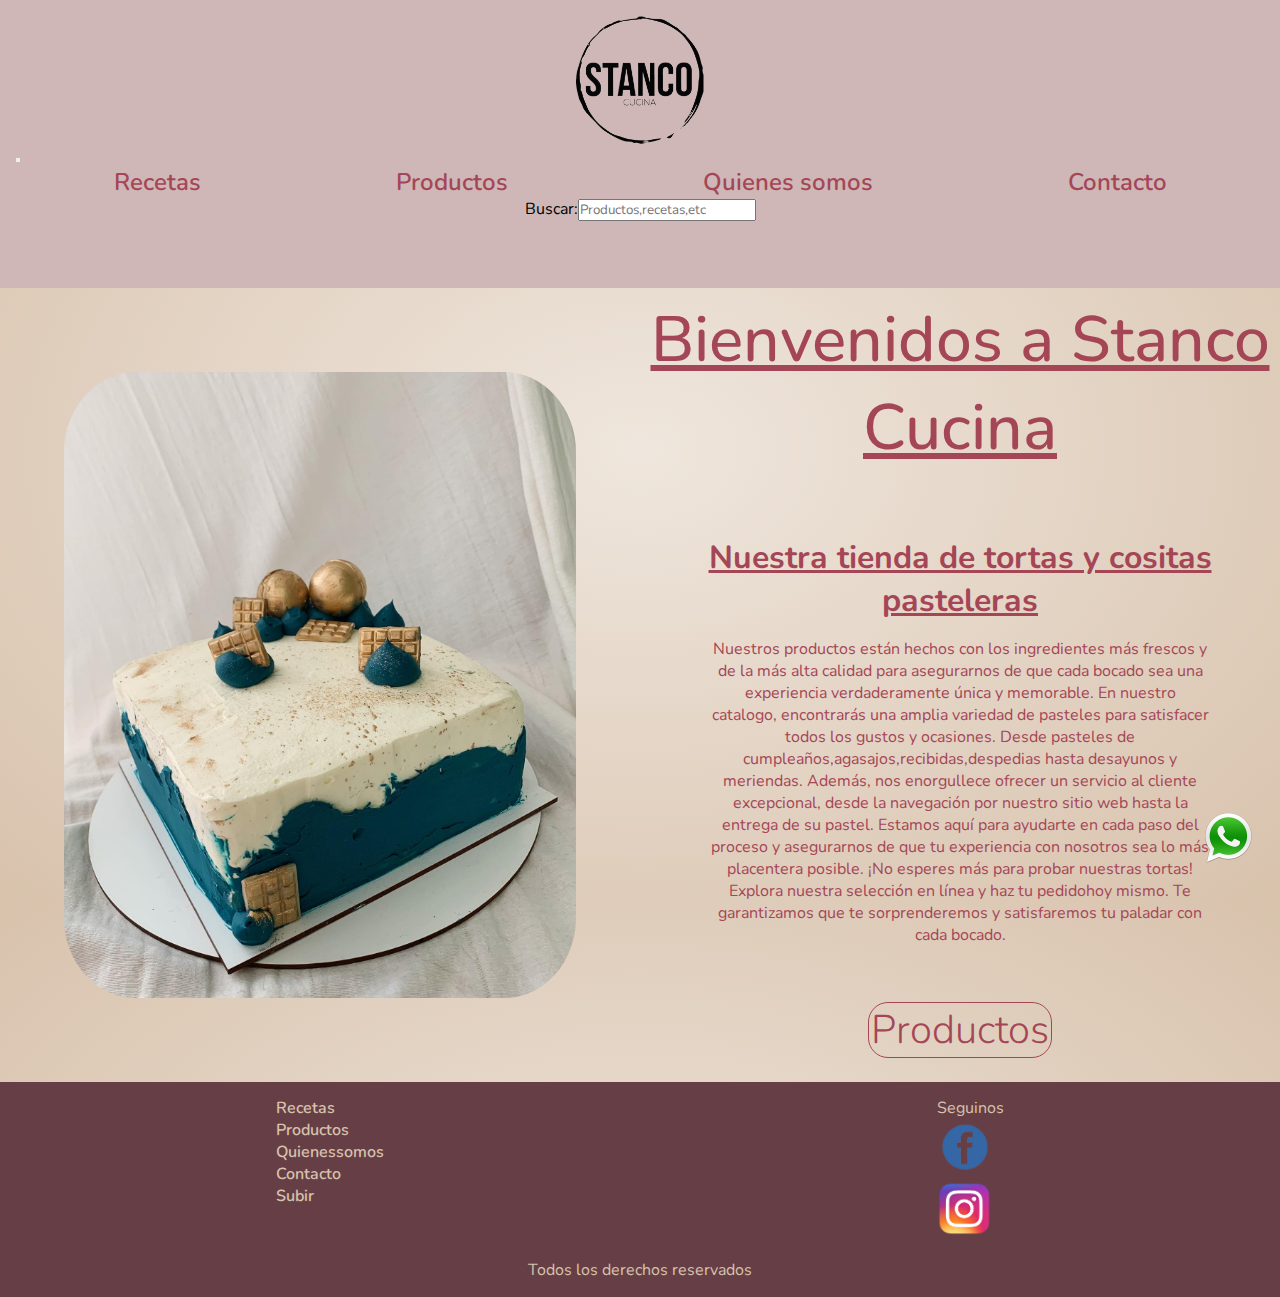
<file: index.html>
<!DOCTYPE html>
<html lang="en">
<head>
    <meta charset="UTF-8">
    <meta http-equiv="X-UA-Compatible" content="IE=edge">
    <meta name="viewport" content="width=device-width, initial-scale=1.0">
    <meta name="description" content="Stanco Cucina pasteleria y cocina dulce casera rica y economica en capital">
    <meta name="keywords" content="Pasteleria, cocina, dulce, economica, capital ,casero,IAG" >
    <title>Stanco Cucina - Inicio</title>
    <!-- Favicon -->
    <link rel="shortcut icon" href="img/stanco logo 500x500.png">
    <!-- Google font -->
    <link rel="preconnect" href="https://fonts.googleapis.com">
    <link rel="preconnect" href="https://fonts.gstatic.com" crossorigin>
    <link href="https://fonts.googleapis.com/css2?family=Nunito&display=swap" rel="stylesheet">
    
    <!-- Bootstrap -->
    <link href="https://cdn.jsdelivr.net/npm/bootstrap@5.3.0-alpha3/dist/css/bootstrap.min.css" rel="stylesheet" integrity="sha384-KK94CHFLLe+nY2dmCWGMq91rCGa5gtU4mk92HdvYe+M/SXH301p5ILy+dN9+nJOZ" crossorigin="anonymous">
    <!--  Link Css    -->
    <link rel="stylesheet" href="css/estilos.css">
</head>
<body>          
                <!-- ESTA PAGINA ESTA HECHA CON GRID, SOLO USA BS PARA EL MENU DEL VIEWPORT MOBILE -->
                                    <!-- HEADER -->
    <div class="contenedor">
        <header class="header" id="header">
            <a href="./index.html"><img src="img/stanco logo 500x500.png" alt="Stanco Logo" class="logo stanco"></a>
            
            <nav class="navbar navbar-expand-sm menuexpandible">
                <div class="container-fluid">
                    <button class="navbar-toggler" type="button" data-bs-toggle="collapse" data-bs-target="#navbarNav" aria-controls="navbarNav" aria-expanded="false" aria-label="Toggle navigation">
                        <span class="navbar-toggler-icon"></span>
                        </button>
                    <div class="collapse navbar-collapse navbardesktop" id="navbarNav">
                        <ul class="listanav">
                            <li><a href="./pages/recetas.html">Recetas</a></li>
                            <li><a href="./pages/Productos.html">Productos</a></li>
                            <li><a href="./pages/quienessomos.html">Quienes somos</a></li>
                            <li><a href="./pages/contacto.html">Contacto</a></li>
                            <li><label for="search">Buscar:</label><input type="text" name="search" placeholder="Productos,recetas,etc"></li>
                        </ul>
                    </div>
                </div>
            </nav>
        </header>
                                    <!-- ARTICULO PRINCIPAL -->
    <main class="main">             
        <!-- <h1 class="titulo">Bienvenidos a Stanco Cucina</h1> -->
                <img src="img/torta azuly blanca.jpg" alt="Torta azul" class="torta">
    </main>  
        <div class="secundario">
                <h1>Bienvenidos a Stanco Cucina</h1>
                <h2>Nuestra tienda de tortas y cositas pasteleras</h2>
                <P> Nuestros productos están hechos con los ingredientes más frescos y de la más alta calidad para asegurarnos de que cada bocado sea una experiencia verdaderamente única y memorable.
                En nuestro catalogo, encontrarás una amplia variedad de pasteles para satisfacer todos los gustos y ocasiones. Desde pasteles de cumpleaños,agasajos,recibidas,despedias hasta desayunos y meriendas. 
                Además, nos enorgullece ofrecer un servicio al cliente excepcional, desde la navegación por nuestro sitio web hasta la entrega de su pastel. Estamos aquí para ayudarte en cada paso del proceso y asegurarnos de que tu experiencia con nosotros sea lo más placentera posible.
                ¡No esperes más para probar nuestras tortas! Explora nuestra selección en línea y haz tu pedidohoy mismo. Te garantizamos que te sorprenderemos y satisfaremos tu paladar con cada bocado.</P>
                <a href="./pages/Productos.html" class="botonprod">Productos</a>
        </div>
        <div class="seccionmenu">
                <ul class="listanavmenu">
                    <li><a href="./pages/recetas.html"><img src="img/recetas icon.png" alt="recetas">   Recetas</a></li>
                    <li><a href="./pages/Productos.html"><img src="img/productos icon.png" alt="Productos">Productos</a></li>
                    <li><a href="./pages/quienessomos.html"><img src="img/quienessomos.png" alt="Quienessomos">Quienes Somos</a></li>
                    <li><a href="./pages/contacto.html"><img src="img/contacto-png.png" alt="contacto">Contacto</a></li>   
                    <li><label for="search">Buscar:</label><input type="text" name="search" placeholder="Productos,recetas,etc"></li>
                </ul>
        </div>    
                            <!-- Icono fixed de Whatsapp  -->
        <a href="https://api.whatsapp.com/message/AJVZAWOHWTYFD1?autoload=1&app_absent=0">
        <img src="img/logo whatsapp.png" alt="Whatsapp" class="whatsapp"></a>
                            <!-- FOOTER -->
        <footer class="footer">
            <nav class="footernav">
                <ul class="links">
                    <li><a href="./pages/recetas.html">Recetas</a></li>
                    <li><a href="./pages/Productos.html">Productos</a></li>
                    <li><a href="./pages/quienessomos.html">Quienessomos</a></li>
                    <li><a href="./pages/contacto.html">Contacto</a></li>
                    <li><a href="#header">Subir</a>
                    </li>
                </ul>
                        <!-- Links a redes sociales -->
                <ul class="redes">
                    <li class="redsocial">Seguinos</li>
                    <li><a href="https://www.facebook.com/Stanco-Cucina-1379117095567640"><img src="img/logo facebook.png" alt="Facebook" class="logoRedSocial"></a></li>
                    <li><a href="https://www.instagram.com/stancocucina/?hl=en"><img src="img/logo instagram.png" alt="Instagram" class="logoRedSocial"></a></li>
                </ul>
            </nav>    
                <p>Todos los derechos reservados</p>
        </footer> 
    </div>
    <script src="https://cdn.jsdelivr.net/npm/bootstrap@5.3.0-alpha3/dist/js/bootstrap.bundle.min.js" integrity="sha384-ENjdO4Dr2bkBIFxQpeoTz1HIcje39Wm4jDKdf19U8gI4ddQ3GYNS7NTKfAdVQSZe" crossorigin="anonymous"></script>            
</body>
</html>
</file>
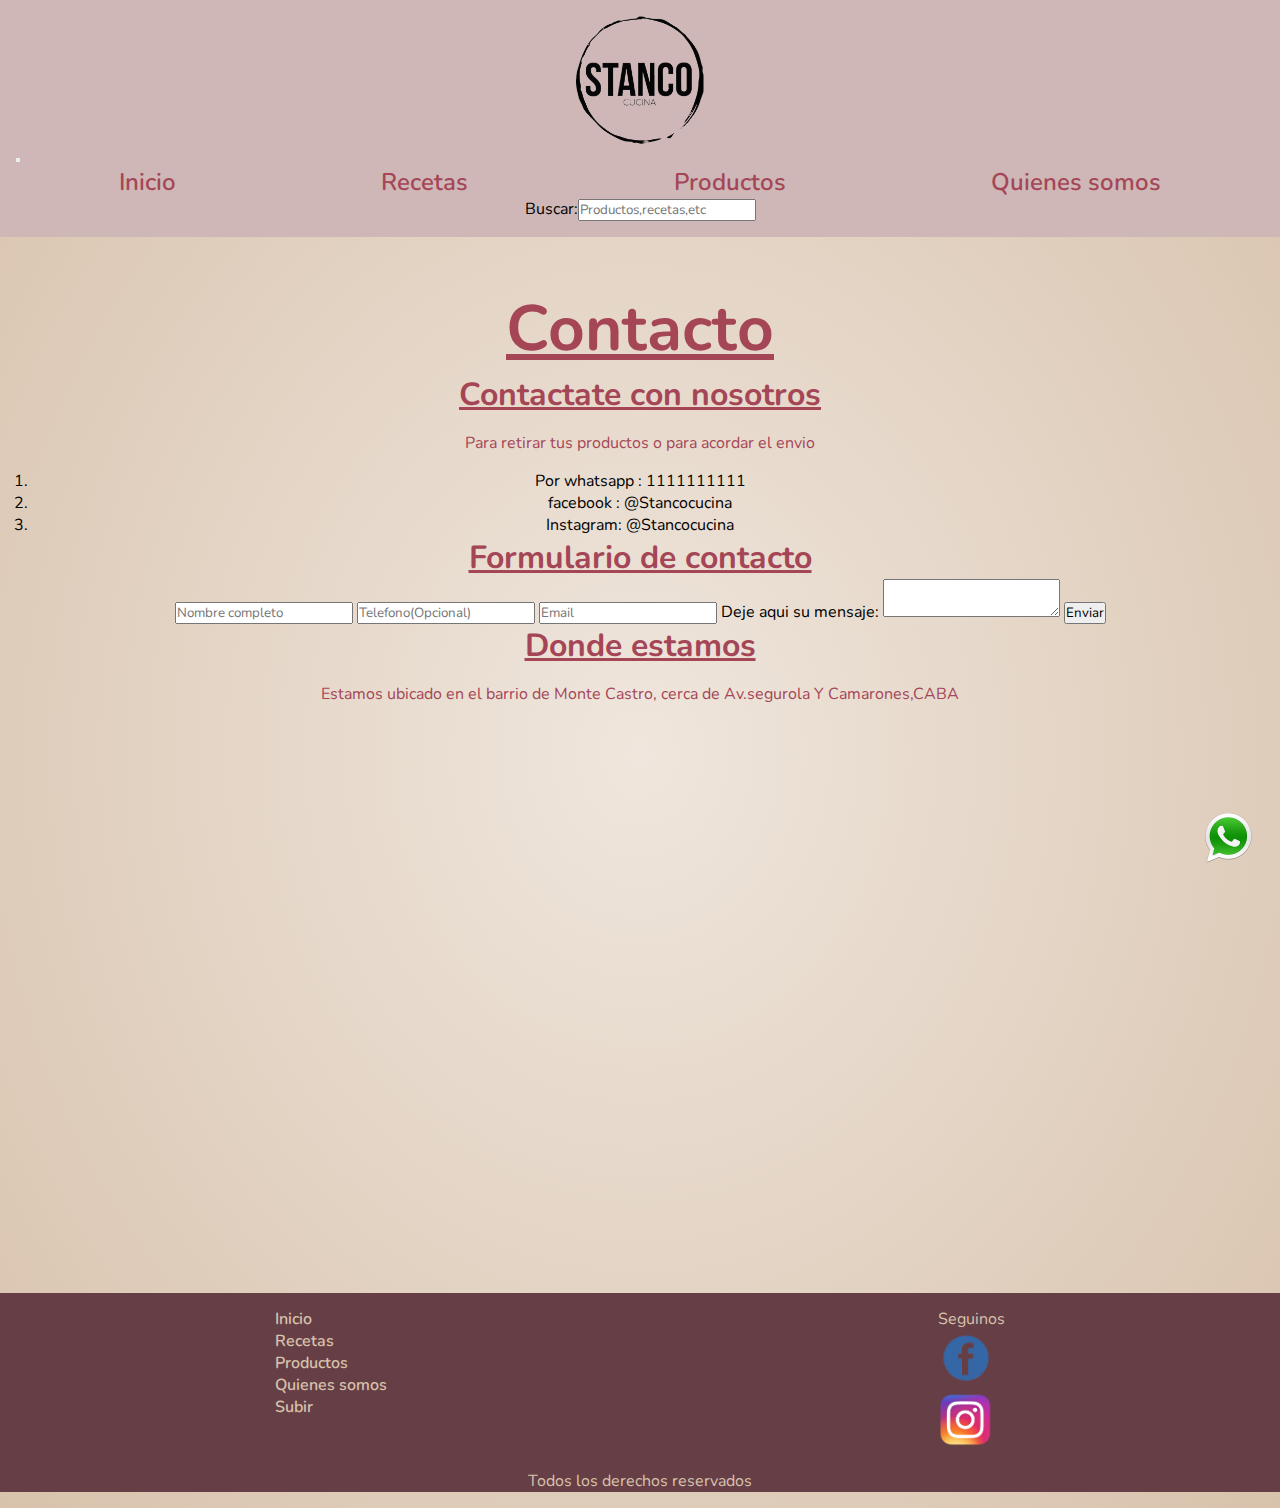
<file: pages/contacto.html>
<!DOCTYPE html>
<html lang="es">
<head>
    <meta charset="UTF-8">
    <meta http-equiv="X-UA-Compatible" content="IE=edge">
    <meta name="viewport" content="width=device-width, initial-scale=1.0">
    <meta name="description" content="Contactate con Stanco cucina para hacer tu pedido de pasteleria">
    <meta name="keywords" content="cocina dulce, pasteleria,contacto,email,direccion, caba, capital" >
    <title>Stanco Cucina - Contacto</title>
    <!-- Favicon -->
    <link rel="shortcut icon" href="../img/stanco logo 500x500.png">
    <!-- Google font -->
    <link rel="preconnect" href="https://fonts.googleapis.com">
    <link rel="preconnect" href="https://fonts.gstatic.com" crossorigin>
    <link href="https://fonts.googleapis.com/css2?family=Nunito&display=swap" rel="stylesheet">
    <!-- link Bootstrap -->
    <link href="https://cdn.jsdelivr.net/npm/bootstrap@5.3.0-alpha3/dist/css/bootstrap.min.css" rel="stylesheet" integrity="sha384-KK94CHFLLe+nY2dmCWGMq91rCGa5gtU4mk92HdvYe+M/SXH301p5ILy+dN9+nJOZ" crossorigin="anonymous">
    <link href="https://fonts.googleapis.com/css2?family=Nunito&display=swap" rel="stylesheet">
    <!-- Archivo CSS -->
    <link rel="stylesheet" href="../css/estilos.css">
    
</head>
<body>
                                    <!-- ESTA PAGINA ESTA HECHA CON BS -->
    <div class="productoconteiner">
        <div class="row headercontacto">
            <div class="col-12">
                <header class="header" id="header">
                    <a href="../index.html"><img src="../img/stanco logo 500x500.png" alt="Stanco logo" class="logo"></a>
                    <nav class="navbar navbar-expand-sm menuexpandible">
                            <div class="container-fluid">
                                    <button class="navbar-toggler" type="button" data-bs-toggle="collapse" data-bs-target="#navbarNav" aria-controls="navbarNav" aria-expanded="false" aria-label="Toggle navigation">
                                    <span class="navbar-toggler-icon"></span>
                                    </button>
                                <div class="collapse navbar-collapse navbardesktop" id="navbarNav">
                                        <ul class="listanav">
                                        <li><a href="../index.html">Inicio</a></li>
                                        <li><a href="./recetas.html">Recetas</a></li>
                                        <li><a href="./productos.html">Productos</a></li>
                                        <li><a href="./quienessomos.html">Quienes somos</a></li>
                                        <li><label for="search">Buscar:</label><input type="text" name="search" placeholder="Productos,recetas,etc"></li>
                                    </ul>
                                </div>
                            </div>
                    </nav>
                </header>
            </div>
        </div>
<main class="contactocentral"></main>
                        <!--Menu izq para table  -->
        <div class="row">                    
            <div class="col-sm-4 menuizquierdo">
                <div class="seccionmenu">
                    <ul class="listanavmenu">
                        <li><a href="../index.html"><img src="../img/stanco logo 500x500.png" alt="recetas">   Inicio</a></li>
                        <li><a href="./recetas.html"><img src="../img/recetas icon.png" alt="Recetas">Recetas</a></li>
                        <li><a href="./productos.html"><img src="../img/productos icon.png" alt="Productos">Productos</a></li>
                        <li><a href="./quienessomos.html"><img src="../img/quienessomos.png" alt="Quienes somos">Quienes somos</a></li>   
                        <li><label for="search">Buscar:</label><input type="text" name="search" placeholder="Productos,recetas,etc"></li>
                    </ul>
                </div>
            </div>
                        <!-- Articulocentral -->
        <div class="col-sm-8 col-md-12 contactocentral">
            <h1>Contacto</h1>
                <section class="datoscontacto">
                    <h2>Contactate con nosotros</h2>
                        <p>Para retirar tus productos o para acordar el envio</p>
                        <ol>
                            <li>Por whatsapp : 1111111111</li>
                            <li>facebook : @Stancocucina</li>
                            <li>Instagram: @Stancocucina</li>
                        </ol>
                </section>
                <H2>Formulario de contacto</H2>
                <section class="formulariocontacto">
                    
                    <form>
            
                        <input type="text" id="nombre" name="nombre" required placeholder="Nombre completo">
                    
                        <input type="tel" id="telefono" name="telefono"placeholder="Telefono(Opcional)">
                    
                        <input type="email" id="email" name="email" required placeholder="Email">
                        
                        <label for="mensaje">Deje aqui su mensaje:</label>
                        <textarea id="mensaje" name="mensaje" required placeholder="Mensaje">
                        </textarea>
                            <button type="submit">Enviar</button>
                    </form>
                </section>
            <article class="Ubicacion">
                <h2>Donde estamos</h2>
                    <p>Estamos ubicado en el barrio de Monte Castro, cerca de Av.segurola Y Camarones,CABA</p>
                        <section class="ubicacionConteiner">
                                <iframe class="ubicacion
                            " src="https://www.google.com/maps/embed?pb=!1m14!1m12!1m3!1d8515.942068982697!2d-58.500698746978735!3d-34.620733274880884!2m3!1f0!2f0!3f0!3m2!1i1024!2i768!4f13.1!5e0!3m2!1sen!2sar!4v1682706276714!5m2!1sen!2sar" width="800" height="550" style="border:0;" allowfullscreen="" loading="lazy" referrerpolicy="no-referrer-when-downgrade"></iframe>
                        </section>
            </article>
        </div> 
    </div>
</div>
</main>
                            <!-- Icono fixed de Whatsapp  -->
                <a href="https://api.whatsapp.com/message/AJVZAWOHWTYFD1?autoload=1&app_absent=0">
                <img src="../img/logo whatsapp.png" alt="Whatsapp" class="whatsapp"></a>
        <footer class="footer">
            <div class="row footerproductos">
                <div class="col-12 footerProductos">
                    <nav class="footernav">
                        <ul class="links">
                            <li><a href="../index.html">Inicio</a></li>
                            <li><a href="./recetas.html">Recetas</a></li>
                            <li><a href="./productos.html">Productos</a></li>
                            <li><a href="./quienessomos.html">Quienes somos</a></li>
                            <li><a href="#header">Subir</a>
                            </li>
                        </ul>
                            <!-- Links a redes sociales -->
                        <ul class="redes">
                            <li class="redsocial">Seguinos</li>
                            <li><a href="https://www.facebook.com/Stanco-Cucina-1379117095567640"><img src="../img/logo facebook.png" alt="Facebook" class="logoRedSocial"></a></li>
                            <li><a href="https://www.instagram.com/stancocucina/?hl=en"><img src="../img/logo instagram.png" alt="Instagram" class="logoRedSocial"></a></li>
                        </ul>
                    </nav>    
                    <p>Todos los derechos reservados</p>
                </div>
            </div>
        </footer>
    </div>               
    <script src="https://cdn.jsdelivr.net/npm/bootstrap@5.3.0-alpha3/dist/js/bootstrap.bundle.min.js" integrity="sha384-ENjdO4Dr2bkBIFxQpeoTz1HIcje39Wm4jDKdf19U8gI4ddQ3GYNS7NTKfAdVQSZe" crossorigin="anonymous"></script>
</body>    
</html>
</file>
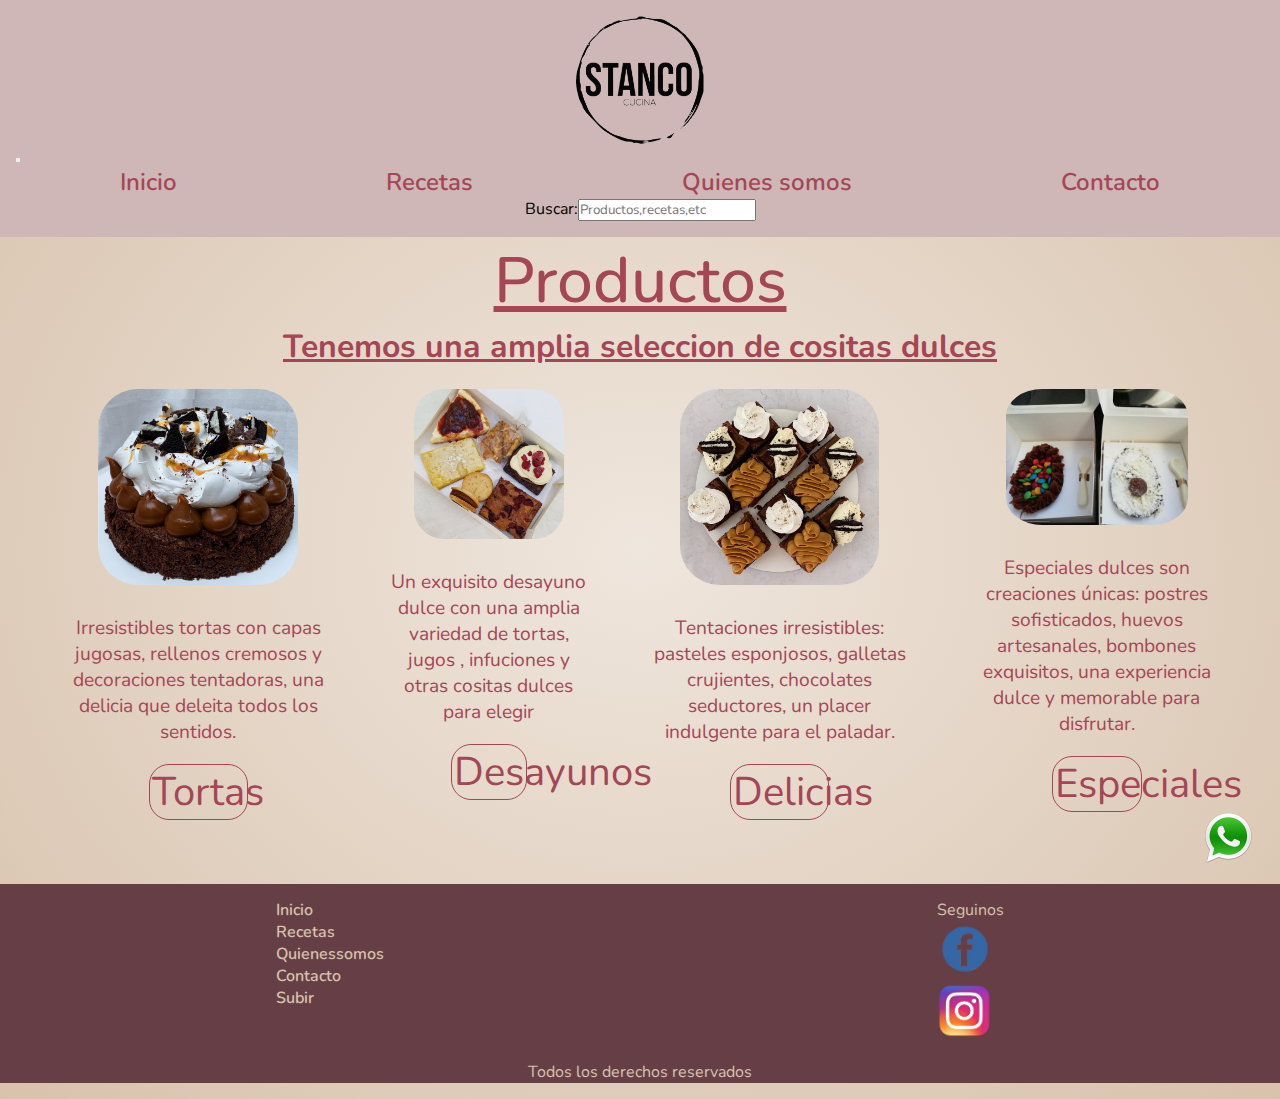
<file: pages/productos.html>
<!DOCTYPE html>
<html lang="es">
<head>
    <meta charset="UTF-8">
    <meta http-equiv="X-UA-Compatible" content="IE=edge">
    <meta name="viewport" content="width=device-width, initial-scale=1.0">
    <meta name="description" content="Variedad de Productos de pasteleria y gastronomia cocinados por Stanco Cucina">
    <meta name="keywords" content="Pasteleria, cocina dulce, tortas,desayunos,cupcakes, alfajores,chocolate,crema" >
    <title>Stanco cucina - Productos</title>
    <!-- Favicon -->
    <link rel="shortcut icon" href="../img/stanco logo 500x500.png">
    <!-- Google font -->
    <link rel="preconnect" href="https://fonts.googleapis.com">
    <link rel="preconnect" href="https://fonts.gstatic.com" crossorigin>
    <link href="https://fonts.googleapis.com/css2?family=Nunito&display=swap" rel="stylesheet">
    <!-- Bootstrap -->
    <link href="https://cdn.jsdelivr.net/npm/bootstrap@5.3.0-alpha3/dist/css/bootstrap.min.css" rel="stylesheet" integrity="sha384-KK94CHFLLe+nY2dmCWGMq91rCGa5gtU4mk92HdvYe+M/SXH301p5ILy+dN9+nJOZ" crossorigin="anonymous">
    <!-- Archivo CSS -->
    <link rel="stylesheet" href="../css/estilos.css">
    
</head>
<body>
                                    <!-- ESTA PAGINA ESTA HECHA CON BS GRIDS -->
    <div class="productoconteiner">
        <div class="row headerproductos">
            <div class="col-12">
                <header class="header" id="header">         
                    <a href="../index.html"><img src="../img/stanco logo 500x500.png" alt="Stanco logo" class="logo"></a>
                    <nav class="navbar navbar-expand-sm menuexpandible">
                        <div class="container-fluid">
                            <button class="navbar-toggler" type="button" data-bs-toggle="collapse" data-bs-target="#navbarNav" aria-controls="navbarNav" aria-expanded="false" aria-label="Toggle navigation">
                                <span class="navbar-toggler-icon"></span>
                            </button>
                            <div class="collapse navbar-collapse navbardesktop" id="navbarNav">
                                <ul class="listanav">
                                    <li><a href="../index.html">Inicio</a></li>
                                    <li><a href="./recetas.html">Recetas</a></li>
                                    <li><a href="./quienessomos.html">Quienes somos</a></li>
                                    <li><a href="./contacto.html">Contacto</a></li>
                                    <li><label for="search">Buscar:</label><input type="text" name="search" placeholder="Productos,recetas,etc"></li>
                                </ul>
                            </div>
                        </div>
                    </nav>
                </header>    
            </div>
        </div>
        <main class="productosmain">     
        <div class="row centralproductos">
                        <!--Menu izq para table  -->
            <div class="col-sm-4 menuizquierdo">
                <div class="seccionmenu">
                    <ul class="listanavmenu">
                        <li><a href="../index.html"><img src="../img/stanco logo 500x500.png" alt="recetas">   Inicio</a></li>
                        <li><a href="./recetas.html"><img src="../img/productos icon.png" alt="Productos">Recetas</a></li>
                        <li><a href="./quienessomos.html"><img src="../img/quienessomos.png" alt="Quienessomos">Quienes Somos</a></li>
                        <li><a href="./contacto.html"><img src="../img/contacto-png.png" alt="contacto">Contacto</a></li>   
                        <li><label for="search">Buscar:</label><input type="text" name="search" placeholder="Productos,recetas,etc"></li>
                    </ul>
                </div>
            </div>
                <!-- Articulocentral -->
                <div class="col-sm-8 col-md-12 productoscentral">
                <!-- titulos -->
                    <h1 class="titulo">Productos</h1>
                    <h2>Tenemos una amplia seleccion de cositas dulces</h2>
                        <div class="productoslista">
                            <div class="tortas">
                                <img src="../img/torta brownie.jpg" alt="Torta buttercream">
                                <p>Irresistibles tortas con capas jugosas, rellenos cremosos y decoraciones tentadoras, una delicia que deleita todos los sentidos.</p>
                                <a href="#" class="botonvermas">Tortas</a> 
                            </div>           
                            <div class="desayunos">
                                <img src="../img/desayuno.jpg" alt="Desayunos">
                                <p>Un exquisito desayuno dulce con una amplia variedad de tortas, jugos , infuciones y otras cositas dulces para elegir</p>
                                <a href="#" class="botonvermas">Desayunos</a>
                            </div>
                            <div class="delicias">
                                <img src="../img/brownies.jpg" alt="Brownies">  
                                <p>Tentaciones irresistibles: pasteles esponjosos, galletas crujientes, chocolates seductores, un placer indulgente para el paladar.</p>  
                                <a href="#" class="botonvermas">Delicias</a>
                            </div>
                            <div class="especiales">
                                <img src="../img/huevos de pascua.jpg" alt="Huevos de pascua">
                                <p>Especiales dulces son creaciones únicas: postres sofisticados, huevos artesanales, bombones exquisitos, una experiencia dulce y memorable para disfrutar.</p>
                                <a href="#" class="botonvermas">Especiales</a>
                            </div>
                        </div>
                </div>
            </div>
        </main>
                                    <!-- Icono fixed de Whatsapp  -->
                <a href="https://api.whatsapp.com/message/AJVZAWOHWTYFD1?autoload=1&app_absent=0">
                <img src="../img/logo whatsapp.png" alt="Whatsapp" class="whatsapp"></a>
                                    <!-- footer -->
        <div class="row footerproductos">
            <div class="col-12 footerProductos">
                <footer class="footer">
                    <nav class="footernav">
                        <ul class="links">
                            <li><a href="../index.html">Inicio</a></li>
                            <li><a href="./recetas.html">Recetas</a></li>
                            <li><a href="./quienessomos.html">Quienessomos</a></li>
                            <li><a href="./contacto.html">Contacto</a></li>
                            <li><a href="#header">Subir</a>
                            </li>
                        </ul>
                                <!-- Links a redes sociales -->
                        <ul class="redes">
                            <li class="redsocial">Seguinos</li>
                            <li><a href="https://www.facebook.com/Stanco-Cucina-1379117095567640"><img src="../img/logo facebook.png" alt="Facebook" class="logoRedSocial"></a></li>
                            <li><a href="https://www.instagram.com/stancocucina/?hl=en"><img src="../img/logo instagram.png" alt="Instagram" class="logoRedSocial"></a></li>
                        </ul>
                    </nav>    
                        <p>Todos los derechos reservados</p>
                </footer>
            </div>
        </div>
    </div>
    <script src="https://cdn.jsdelivr.net/npm/bootstrap@5.3.0-alpha3/dist/js/bootstrap.bundle.min.js" integrity="sha384-ENjdO4Dr2bkBIFxQpeoTz1HIcje39Wm4jDKdf19U8gI4ddQ3GYNS7NTKfAdVQSZe" crossorigin="anonymous"></script>
</body>
</html>
</file>
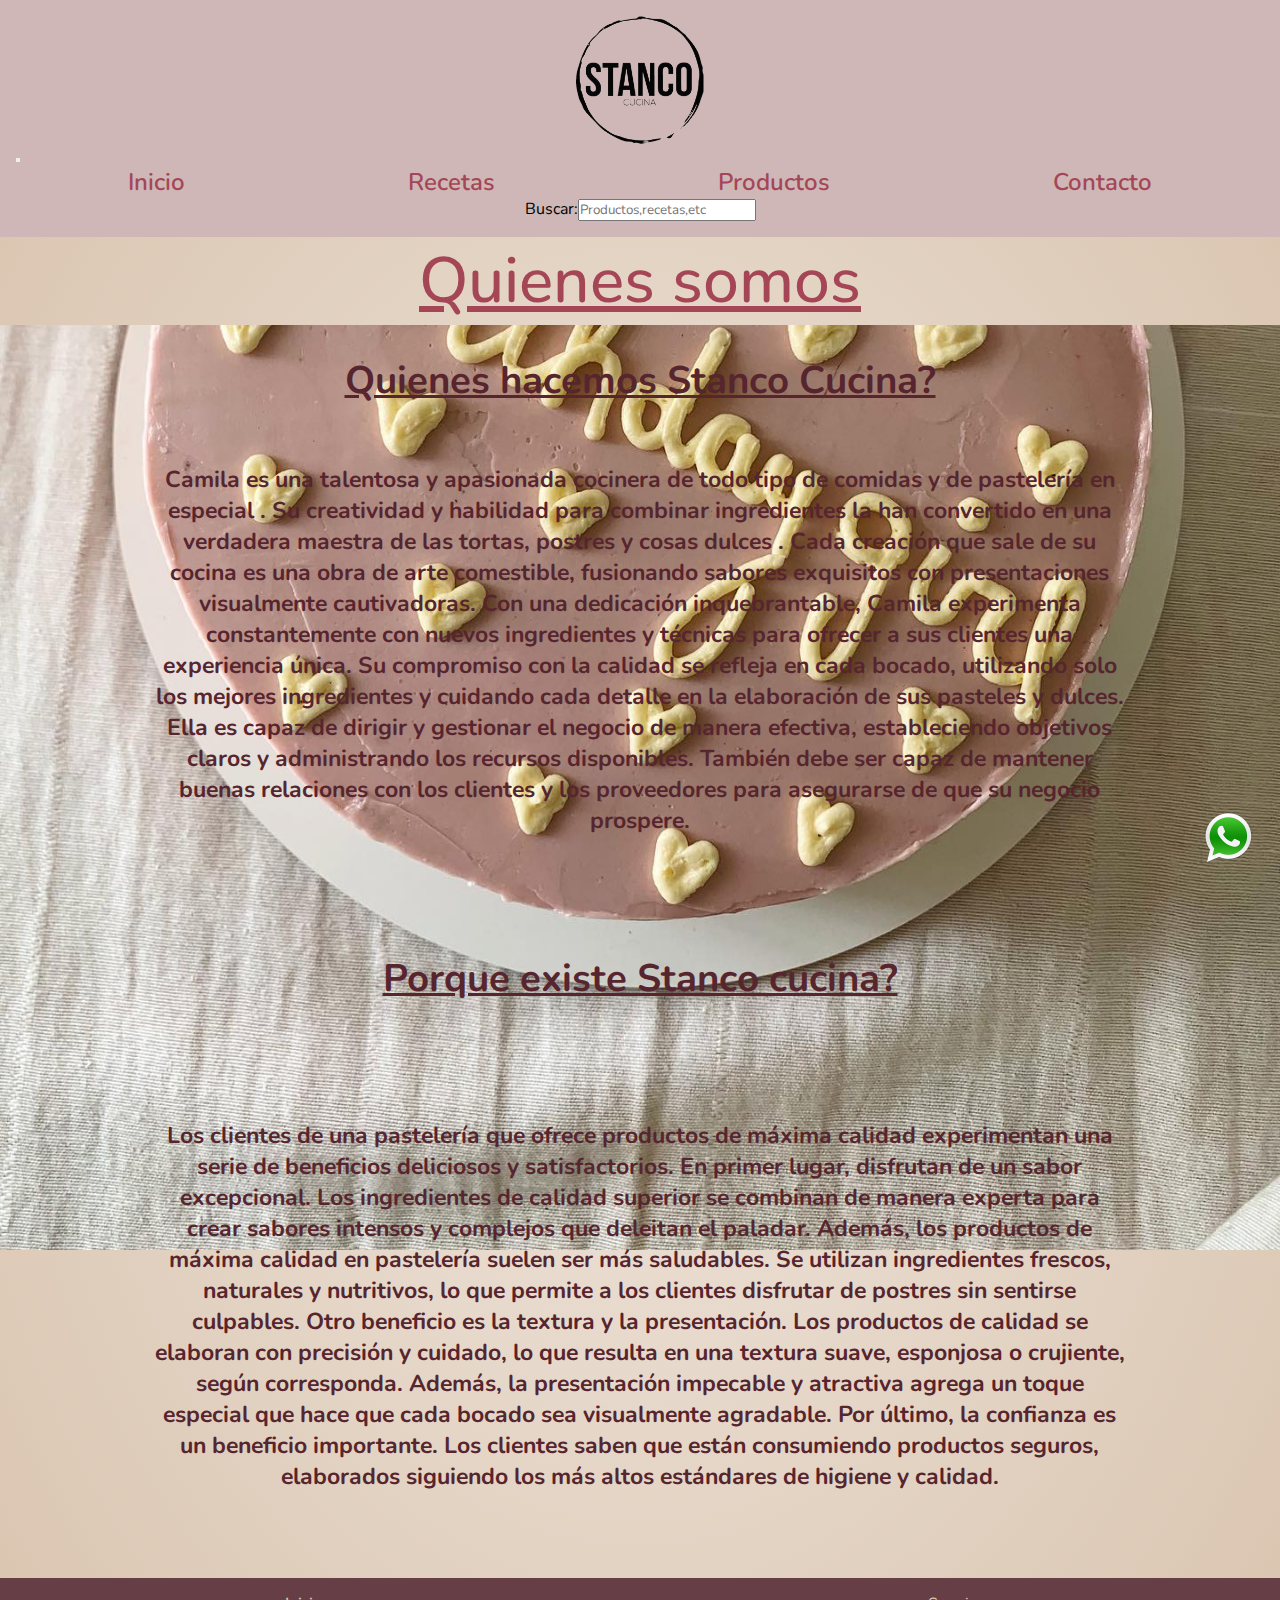
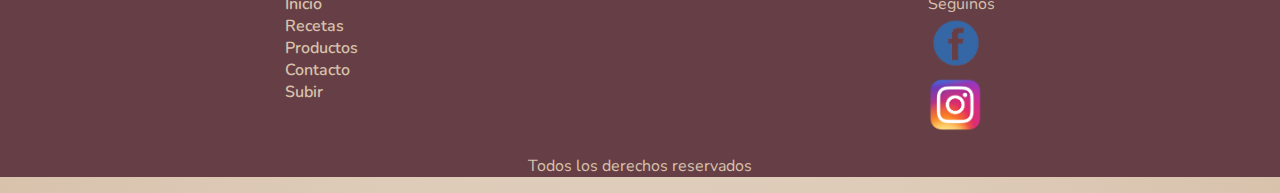
<file: pages/quienessomos.html>
<!DOCTYPE html>
<html lang="es">
<head>
    <meta charset="UTF-8">
    <meta http-equiv="X-UA-Compatible" content="IE=edge">
    <meta name="viewport" content="width=device-width, initial-scale=1.0">
    <meta name="description" content="Somos Stanco Cucina, desde hace 5 anos cocinando productos de pasteleria, somos egresados del IAG y tenemos una amplia experiencia en gastronomia">
    <meta name="keywords" content="pasteleria casera, egresados IAG, comida dulce, cocinar,pastelera,comida casera " >
    <title>Stanco Cucina - Quienes Somos</title>
    <!-- Favicon -->
    <link rel="shortcut icon" href="../img/stancologo 500x500.png">
    <!-- Google font -->
    <link rel="preconnect" href="https://fonts.googleapis.com">
    <link rel="preconnect" href="https://fonts.gstatic.com" crossorigin>
    <link href="https://fonts.googleapis.com/css2?family=Nunito&display=swap" rel="stylesheet">
    <!-- link Bootstrap -->
    <link href="https://cdn.jsdelivr.net/npm/bootstrap@5.3.0-alpha3/dist/css/bootstrap.min.css" rel="stylesheet" integrity="sha384-KK94CHFLLe+nY2dmCWGMq91rCGa5gtU4mk92HdvYe+M/SXH301p5ILy+dN9+nJOZ" crossorigin="anonymous">
    <link href="https://fonts.googleapis.com/css2?family=Nunito&display=swap" rel="stylesheet">
    <!-- Archivo CSS -->
    <link rel="stylesheet" href="../css/estilos.css">

    
</head>
<body>
                            <!-- ESTA PAGINA ESTA HECHA CON BS GRIDS -->
    <div class="productoconteiner">
        <div class="row headerproductos">
            <div class="col-12">
                <header class="header" id="header">
                    <a href="../index.html"><img src="../img/stancologo 500x500.png" alt="Stanco logo" class="logo"></a>
                        <nav class="navbar navbar-expand-sm menuexpandible">
                            <div class="container-fluid">
                                <button class="navbar-toggler" type="button" data-bs-toggle="collapse" data-bs-target="#navbarNav" aria-controls="navbarNav" aria-expanded="false" aria-label="Toggle navigation">
                                    <span class="navbar-toggler-icon"></span>
                                </button>
                                <div class="collapse navbar-collapse navbardesktop" id="navbarNav">
                                    <ul class="listanav">
                                        <li><a href="../index.html">Inicio</a></li>
                                        <li><a href="./recetas.html">Recetas</a></li>
                                        <li><a href="./productos.html">Productos</a></li>
                                        <li><a href="./contacto.html">Contacto</a></li>
                                        <li><label for="search">Buscar:</label><input type="text" name="search" placeholder="Productos,recetas,etc"></li>
                                    </ul>
                                </div>
                            </div>
                        </nav>
                </header>
            </div>    
        </div>
                                <!-- ESTE MENU ES PARA TABLET-->
        <main class="contactomain">     
            <div class="row centralcontacto">
                <!--Menu izq para table  -->
                <div class="col-sm-4 menuizquierdo">
                    <div class="seccionmenu">
                        <ul class="listanavmenu">
                            <li><a href="../index.html"><img src="../img/stancologo 500x500.png" alt="recetas">   Inicio</a></li>
                            <li><a href="./recetas.html"><img src="../img/recetas icon.png" alt="Recetas">Recetas</a></li>
                            <li><a href="./productos.html"><img src="../img/productos icon.png" alt="Productos">Productos</a></li>
                            <li><a href="./contacto.html"><img src="../img/contacto-png.png" alt="contacto">Contacto</a></li>   
                            <li><label for="search">Buscar:</label><input type="text" name="search" placeholder="Productos,recetas,etc"></li>
                        </ul>
                    </div>
                </div>
                <!-- Articulocentral -->
                <div class="col-sm-8 col-md-12 quienessomoscentral">
                    <h1>Quienes somos</h1>
                    <div class="artquienessomos">
                        <h2 class="artquienesssomos">Quienes hacemos Stanco Cucina?</h2>
                        <p class="artquienessomos">Camila es una talentosa y apasionada cocinera  de todo tipo de comidas y de pastelería en especial . Su creatividad y habilidad para combinar ingredientes la han convertido en una verdadera maestra de las tortas, postres y cosas dulces .
                            Cada creación que sale de su cocina es una obra de arte comestible, fusionando sabores exquisitos con presentaciones visualmente cautivadoras. Con una dedicación inquebrantable, Camila experimenta constantemente con nuevos ingredientes y técnicas para ofrecer a sus clientes una experiencia única. Su compromiso con la calidad se refleja en cada bocado, utilizando solo los mejores ingredientes y cuidando cada detalle en la elaboración de sus pasteles y dulces. Ella es capaz de dirigir y gestionar el negocio de manera efectiva, estableciendo objetivos claros y administrando los recursos disponibles. También debe ser capaz de mantener buenas relaciones con los clientes y los proveedores para asegurarse de que su negocio prospere.
                        </p>
                            <h2 class="artquienessomos">Porque existe Stanco cucina?</h2>
                        <p class="artquienessomos">Los clientes de una pastelería que ofrece productos de máxima calidad experimentan una serie de beneficios deliciosos y satisfactorios. En primer lugar, disfrutan de un sabor excepcional. Los ingredientes de calidad superior se combinan de manera experta para crear sabores intensos y complejos que deleitan el paladar.
                            Además, los productos de máxima calidad en pastelería suelen ser más saludables. Se utilizan ingredientes frescos, naturales y nutritivos, lo que permite a los clientes disfrutar de postres sin sentirse culpables. 
                            Otro beneficio es la textura y la presentación. Los productos de calidad se elaboran con precisión y cuidado, lo que resulta en una textura suave, esponjosa o crujiente, según corresponda. Además, la presentación impecable y atractiva agrega un toque especial que hace que cada bocado sea visualmente agradable.
                            Por último, la confianza es un beneficio importante. Los clientes saben que están consumiendo productos seguros, elaborados siguiendo los más altos estándares de higiene y calidad. 
                        </p>
                    </div>
                </div> 
                            <!-- Icono fixed de Whatsapp  -->
        <a href="https://api.whatsapp.com/message/AJVZAWOHWTYFD1?autoload=1&app_absent=0">
            <img src="../img/logo whatsapp.png" alt="Whatsapp Icon" class="whatsapp"></a>
                <footer class="footer">
                    <div class="row footerproductos">
                        <div class="col-12 footerProductos">
                            <nav class="footernav">
                        <ul class="links">
                            <li><a href="../index.html">Inicio</a></li>
                            <li><a href="./recetas.html">Recetas</a></li>
                            <li><a href="./productos.html">Productos</a></li>
                            <li><a href="./contacto.html">Contacto</a></li>
                            <li><a href="#header">Subir</a>
                            </li>
                        </ul>
                        <!-- Links a redes sociales -->
                        <ul class="redes">
                            <li class="redsocial">Seguinos</li>
                            <li><a href="https://www.facebook.com/Stanco-Cucina-1379117095567640"><img src="../img/logo facebook.png" alt="Facebook" class="logoRedSocial"></a></li>
                            <li><a href="https://www.instagram.com/stancocucina/?hl=en"><img src="../img/logo instagram.png" alt="Instagram" class="logoRedSocial"></a></li>
                        </ul>
                    </nav>    
                    <p>Todos los derechos reservados</p>            
                </div>
            </div>
        </footer>
    </div>
    <script src="https://cdn.jsdelivr.net/npm/bootstrap@5.3.0-alpha3/dist/js/bootstrap.bundle.min.js" integrity="sha384-ENjdO4Dr2bkBIFxQpeoTz1HIcje39Wm4jDKdf19U8gI4ddQ3GYNS7NTKfAdVQSZe" crossorigin="anonymous"></script>
</body>    
</html>
</file>
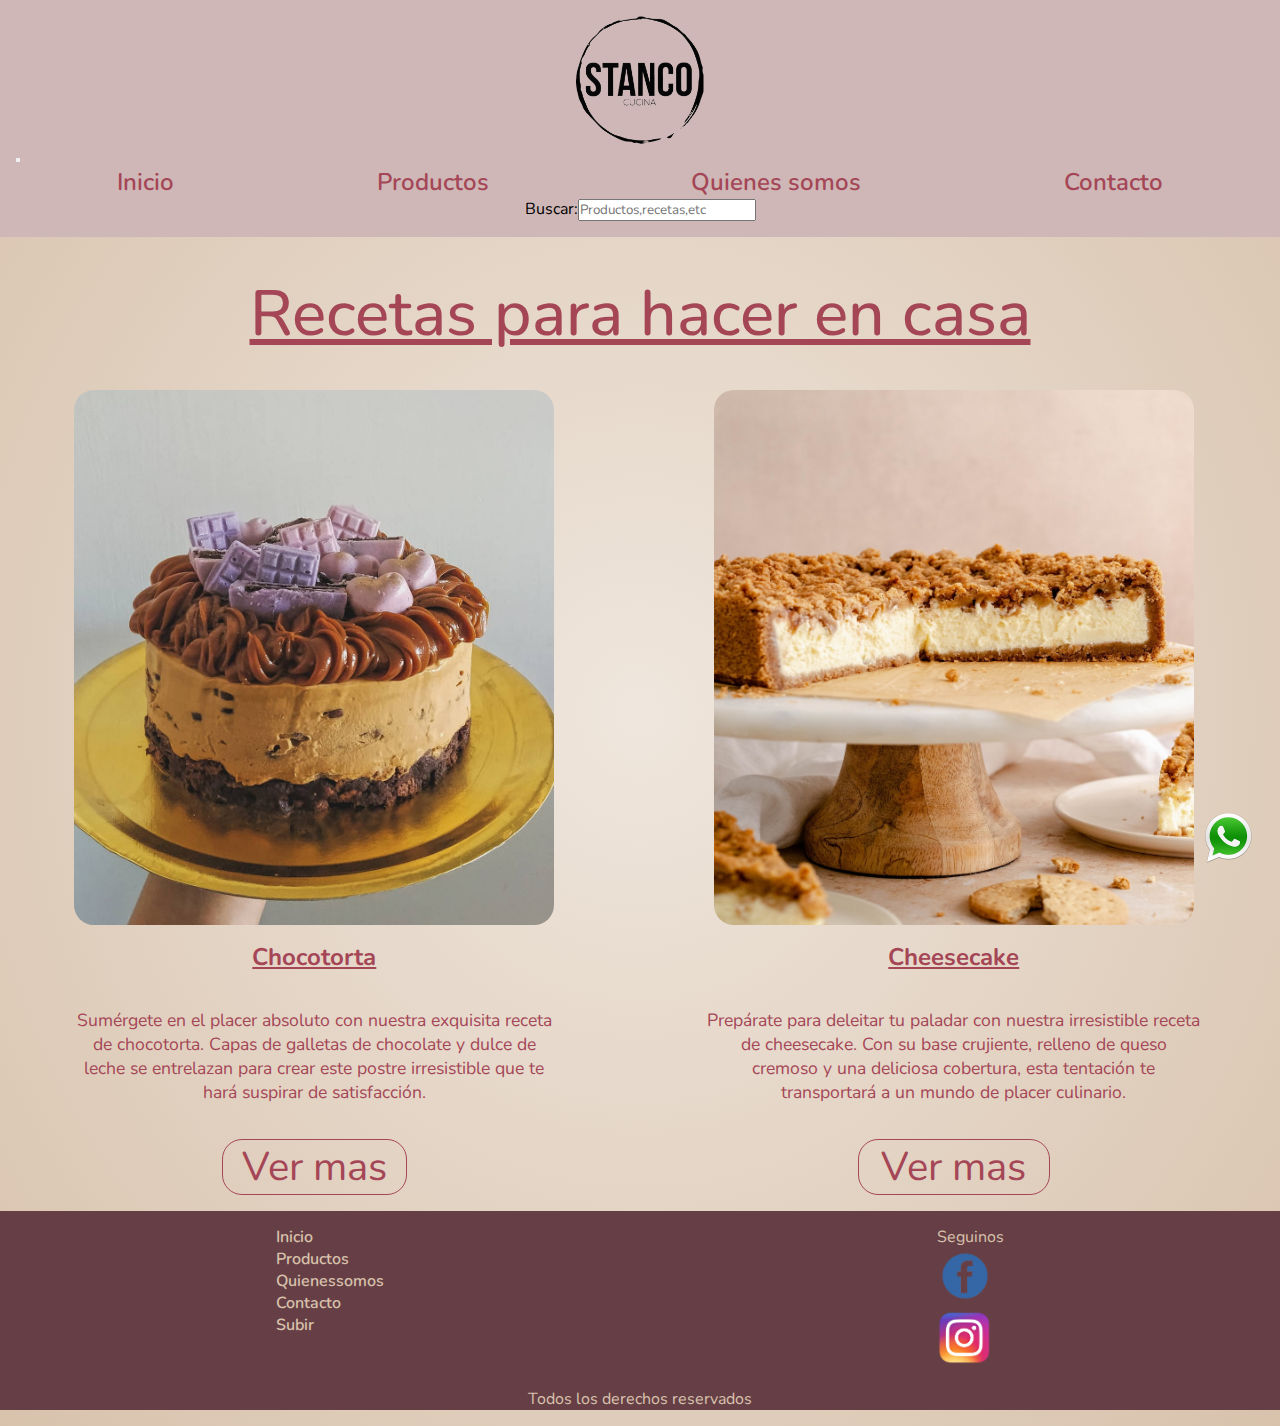
<file: pages/recetas.html>
<!DOCTYPE html>
<html lang="es">
<head>
    <meta charset="UTF-8">
    <meta http-equiv="X-UA-Compatible" content="IE=edge">
    <meta name="viewport" content="width=device-width, initial-scale=1.0">
    <meta name="description" content="Desde Stanco Cucina te queremos brindar, recetas de pasteleria para darte un gustito a vos y a los que mas queres">
    <meta name="keywords" content="Recetas,pasteleria, cocina dulce, cheesecake, alfajor,chocotorta,chocolate,crema" >
    <title>Stanco Cucina - Recetas</title>
    <!-- Favicon -->
    <link rel="shortcut icon" href="../img/stanco logo 500x500.png">
    <!-- Google font -->
    <link rel="preconnect" href="https://fonts.googleapis.com">
    <link rel="preconnect" href="https://fonts.gstatic.com" crossorigin>
    <!-- link Bootstrap -->
    <link href="https://cdn.jsdelivr.net/npm/bootstrap@5.3.0-alpha3/dist/css/bootstrap.min.css" rel="stylesheet" integrity="sha384-KK94CHFLLe+nY2dmCWGMq91rCGa5gtU4mk92HdvYe+M/SXH301p5ILy+dN9+nJOZ" crossorigin="anonymous">
    <link href="https://fonts.googleapis.com/css2?family=Nunito&display=swap" rel="stylesheet">
    <!-- Archivo CSS -->
    <link rel="stylesheet" href="../css/estilos.css">
    
</head>
<body>                          
                            <!-- ESTA PAGINA USA BS GRIDS -->
    <div class="productocontainer">
        <div class="row headerRecetas">
            <div class="col-12">
                <header class=header id="header">         
                    <a href="../index.html"><img src="../img/stanco logo 500x500.png" alt="Stanco logo" class="logo"></a>
                        <nav class="navbar navbar-expand-sm menuexpandible">
                            <div class="container-fluid">
                                <button class="navbar-toggler" type="button" data-bs-toggle="collapse" data-bs-target="#navbarNav" aria-controls="navbarNav" aria-expanded="false" aria-label="Toggle navigation">
                                    <span class="navbar-toggler-icon"></span>
                                </button>
                                <div class="collapse navbar-collapse navbardesktop" id="navbarNav">
                                    <ul class="listanav">
                                        <li><a href="../index.html">Inicio</a></li>
                                        <li><a href="./Productos.html">Productos</a></li>
                                        <li><a href="./quienessomos.html">Quienes somos</a></li>
                                        <li><a href="./contacto.html">Contacto</a></li>
                                        <li><label for="search">Buscar:</label><input type="text" name="search" placeholder="Productos,recetas,etc"></li>
                                    </ul>
                                </div>
                            </div>
                        </nav>
                </header>    
            </div>
        </div>
        <div class="row">
                            <!-- ESTE MENU SOLO FUNCIONA PARA EL VIEWPORT TABLE -->
            <div class="col-sm-4 menuizquierdo">
                <div class="seccionmenu">
                    <ul class="listanavmenu">
                        <li><a href="../index.html"><img src="../img/stanco logo 500x500.png" alt="recetas">   Inicio</a></li>
                        <li><a href="./Productos.html"><img src="../img/productos icon.png" alt="Productos">Productos</a></li>
                        <li><a href="./quienessomos.html"><img src="../img/quienessomos.png" alt="Quienessomos">Quienes Somos</a></li>
                        <li><a href="./contacto.html"><img src="../img/contacto-png.png" alt="contacto">Contacto</a></li>   
                        <li><label for="search">Buscar:</label><input type="text" name="search" placeholder="Productos,recetas,etc"></li>
                    </ul>
                </div>
            </div>
                                        <!-- ARTICULOS PRINCIPALES -->
        <div class="col-sm-8 col-md-12 recetascentral">
                <h1>Recetas para hacer en casa</h1>
            <div class="recetaarticulos">
                    <div class="articulosuperior">
                        <img src="../img/chocotorta deluxe.jpg" alt="Chocotorta Deluxe">
                        <div class="textoarticulosuperior">
                            <h2>Chocotorta</h2>
                            <P>
                            Sumérgete en el placer absoluto con nuestra exquisita receta de chocotorta. Capas de galletas de chocolate y dulce de leche se entrelazan para crear este postre irresistible que te hará suspirar de satisfacción.
                            </P>   
                            <a class="botonvermas" href="#">Ver mas</a>
                        </div>
                    </div>
                <div class="articuloinferior">
                    <img src="../img/cheesecake.jpg" alt="Cheesecake">
                    <div class="textoarticuloinferior">
                        <h2>Cheesecake</h2>
                        <p>
                        Prepárate para deleitar tu paladar con nuestra irresistible receta de cheesecake. Con su base crujiente, relleno de queso cremoso y una deliciosa cobertura, esta tentación te transportará a un mundo de placer culinario.
                        </p>
                        <a class="botonvermas" href="#">Ver mas</a>
                    </div>
                </div>
            </div>
        </div>
        </div>
        <div class="row">
        <div class="col-12 footerRecetas">
                        <!-- Icono fixed de Whatsapp  -->
            <a href="https://api.whatsapp.com/message/AJVZAWOHWTYFD1?autoload=1&app_absent=0">
            <img src="../img/logo whatsapp.png" alt="Whatsapp" class="whatsapp"></a>
                        <!-- Footer -->
            <footer class="footer">
                <nav class="footernav">
                    <ul class="links">
                        <li><a href="../index.html">Inicio</a></li>
                        <li><a href="./Productos.html">Productos</a></li>
                        <li><a href="./quienessomos.html">Quienessomos</a></li>
                        <li><a href="./contacto.html">Contacto</a></li>
                        <li><a href="#header">Subir</a>
                        </li>
                    </ul>
                            <!-- Links a redes sociales -->
                    <ul class="redes">
                        <li class="redsocial">Seguinos</li>
                        <li><a href="https://www.facebook.com/Stanco-Cucina-1379117095567640"><img src="../img/logo facebook.png" alt="Facebook" class="logoRedSocial"></a></li>
                        <li><a href="https://www.instagram.com/stancocucina/?hl=en"><img src="../img/logo instagram.png" alt="Instagram" class="logoRedSocial"></a></li>
                    </ul>
                </nav>    
                    <p>Todos los derechos reservados</p>
            </footer>
        </div>
        </div>
    </div>    
    <script src="https://cdn.jsdelivr.net/npm/bootstrap@5.3.0-alpha3/dist/js/bootstrap.bundle.min.js" integrity="sha384-ENjdO4Dr2bkBIFxQpeoTz1HIcje39Wm4jDKdf19U8gI4ddQ3GYNS7NTKfAdVQSZe" crossorigin="anonymous"></script>
</body>
</html>
</file>
<file: css/estilos.css>
.titulo, h1, h2, a, p, h3 {
  color: #A54657;
}

.artquienessomos h2 {
  color: rgb(249, 200, 200);
}

/* asignacion de espacio en la grid area */
.footer {
  grid-area: footer;
  background-color: #663F46;
  padding-top: 15px;
  max-width: 100%;
  color: #D8C2AC;
}
.footer p {
  color: #D8C2AC;
  text-align: center;
}
.footer li {
  list-style: none;
}
.footer nav {
  display: flex;
  flex-direction: row;
  justify-content: space-around;
}
.footer nav .logoRedSocial {
  max-width: 3.5em;
  max-height: 3.5em;
}
.footer nav .links a {
  font-size: 1em;
  font-weight: 600;
  text-decoration: none;
  color: #D8C2AC;
}
.footer nav .links a:hover { /* animacion para los botones*/
  color: rgb(249, 200, 200);
  text-shadow: 1px 8px 4px grey;
}
.footer nav .links a:hover:active {
  font-size: 1.5em;
}

/* desktop */
@media screen and (min-width: 769px) {
  p {
    text-align: center;
  }
}
/* tablet */
@media screen and (min-width: 577px) and (max-width: 768px) {
  .footer {
    margin: 0px;
  }
}
/* HEADER*/
.header {
  grid-area: header;
  display: flex;
  flex-direction: column;
  background-color: #CEB7B6;
  padding: 1em;
}
.header .logo {
  max-width: 8em;
  max-height: 8em;
  justify-self: center;
  align-self: center;
}
.header .logo:hover {
  transform: scale(1.2);
}
.header li {
  list-style: none;
}
.header li a {
  text-decoration: none;
}

/* mobile */
@media screen and (max-width: 576px) {
  .logo {
    margin-top: 0.5em;
  }
}
/* tablet */
@media screen and (min-width: 577px) and (max-width: 768px) {
  .logo {
    margin-top: 0.5em;
    margin-bottom: 0.5em;
  }
}
/*Desktop*/
@media screen and (min-width: 769px) {
  .menuexpandible {
    display: flex;
    align-self: center;
  }
  .logo {
    display: flex;
    margin: 2em 0;
    margin: auto;
  }
  .listanav {
    display: flex;
    flex-direction: row;
    justify-content: space-around;
    flex-wrap: wrap;
  }
  .listanav li {
    margin: 0 5em;
  }
  .listanav li a {
    font-size: 1.5em;
    font-weight: 600;
    border-radius: 20px;
  }
  .listanav li a:hover {
    color: rgb(249, 200, 200);
    border-radius: 40px;
    padding: 0 0.2em;
    text-shadow: 1px 8px 6px rgba(131, 114, 114, 0.842);
  }
  .listanav li a:hover:active {
    font-size: 2em;
  }
}
/* asignacion de espacio en la grid area */
.seccionmenu {
  grid-area: seccionmenu;
}

/* mobile */
@media screen and (max-width: 576px) {
  .seccionmenu {
    display: none;
  }
}
/* tablet */
@media screen and (min-width: 577px) and (max-width: 768px) {
  .menuexpandible {
    display: none;
  }
  .seccionmenu {
    padding: 2em 1px;
    display: flex;
    flex-direction: column;
    justify-content: space-evenly;
    background: #A54657;
    overflow: hidden;
  }
  .seccionmenu img {
    display: block;
    max-width: 70%;
    max-height: 100%;
    border-radius: 40%;
    margin-bottom: 1em;
    margin: auto;
  }
  .seccionmenu img:active {
    transform: scale(0.9);
  }
  .seccionmenu .listanavmenu {
    padding: 5px 1px;
    display: flex;
    flex-direction: column;
    text-align: center;
  }
  .seccionmenu .listanavmenu li {
    margin: 40px 0px;
    list-style: none;
  }
  .seccionmenu .listanavmenu li a {
    color: #D8C2AC;
    text-decoration: none;
  }
}
/* desktop*/
@media screen and (min-width: 769px) {
  .seccionmenu {
    display: none;
  }
}
.whatsapp { /*icono whatsapp fixed*/
  max-width: 4em;
  position: fixed;
  right: 20px;
  bottom: 30px;
}
.whatsapp:hover { /* animacion para el icono de whatsapp */
  transform: scale(1.5);
}

* {
  margin: 0;
  padding: 0;
  font-family: "nunito", sans-serif;
}

body {
  background-image: radial-gradient(#EFE6DD, #D8C2AC);
}

/* asignacion de tamanio del contenedor */
.contenedor {
  width: 100vw;
  height: 100vh;
}
.contenedor li {
  list-style: none;
}
.contenedor li a {
  text-decoration: none;
}
.contenedor li .navbar-toggler {
  color: #A54657;
}
.contenedor .main {
  grid-area: main; /* asignacion de espacio en la grid area */
  display: flex;
  flex-direction: column;
  justify-content: center;
}
.contenedor .main img {
  max-height: 95%;
  max-width: 80%;
  align-self: center;
  border-radius: 80px;
  padding: 0 0.5em;
  object-fit: scale-down;
  animation: expandir;
  animation-duration: 1s;
  animation-timing-function: ease-in;
  margin: 1em 0;
}
@keyframes expandir {
  from {
    scale: 0;
  }
  to {
    scale: 1;
  }
}
.contenedor .secundario {
  grid-area: secundario; /* asignacion de espacio en la grid area */
  display: flex;
  flex-direction: column;
  justify-content: space-around;
  padding: 0.5em;
  margin-bottom: 1em;
}
.contenedor .secundario h1 {
  text-align: center;
  text-decoration: underline;
  font-size: 4em;
  font-weight: 500;
  margin-bottom: 1em;
}
.contenedor .secundario h2 {
  font-size: 2em;
  text-align: center;
  text-decoration: underline;
}
.contenedor .secundario p {
  font-size: 1em;
}
.contenedor .secundario .botonprod {
  display: flex;
  flex-direction: column;
  align-self: center;
  color: #A54657;
  text-decoration: none;
  border: 1px solid #A54657;
  border-radius: 20px;
  font-size: 2.5em;
  font-weight: 300;
  padding: 0px 2px;
  margin-top: 1em;
}
.contenedor .secundario .botonprod:hover { /* animacion para el icono productos */
  color: white;
  text-shadow: 8px 8px 6px rgba(131, 114, 114, 0.842);
  box-shadow: 8px 8px 6px rgba(131, 114, 114, 0.842);
}
.contenedor .secundario .botonprod:hover:active {
  transform: scale(0.8);
}

/* PAGINA RECETAS RESPOSIVE+BOOTSTRAP */
.recetascentral h1 {
  text-align: center;
  font-size: 4em;
  font-weight: 500;
  padding: 0 1em;
  margin-top: 0.5em;
  text-decoration: underline;
}
.recetascentral h2 {
  text-decoration: underline;
}
.recetascentral .articulosuperior, .recetascentral .articuloinferior {
  display: flex;
  flex-direction: column;
  align-items: center;
  padding: 1em;
}
.recetascentral .articulosuperior a, .recetascentral .articuloinferior a {
  box-sizing: content-box;
  margin: auto;
  padding: 0 2px;
}
.recetascentral p {
  font-size: 1.1em;
  text-align: center;
  padding: 1em;
}
.recetascentral .botonvermas {
  display: flex;
  flex-direction: column;
  align-self: center;
  color: #A54657;
  text-decoration: none;
  text-align: center;
  border: 1px solid #A54657;
  border-radius: 20px;
  font-size: 2.5em;
  padding: 0px 2px;
}
.recetascentral .botonvermas:hover { /* animacion para el icono ver mas */
  color: white;
  text-shadow: 8px 8px 6px grey;
  box-shadow: 8px 8px 6px grey;
}
.recetascentral .botonvermas:hover:active {
  transform: scale(0.8);
}

/* PAGINA PRODUCTOS RESPOSIVE+BOOTSTRAP */
.productoscentral {
  text-align: center;
}
.productoscentral img {
  max-width: 50%;
  max-height: auto;
  border-radius: 20%;
  object-fit: fill;
  text-align: center;
  margin: 5px;
}
.productoscentral h1 {
  text-align: center;
  font-size: 4em;
  font-weight: 500;
  text-decoration: underline;
}
.productoscentral h2 {
  font-size: 2em;
  text-decoration: underline;
}
.productoscentral p {
  font-size: 1.2em;
}
.productoscentral .productoslista div {
  margin-bottom: 3em;
}
.productoscentral .productoslista .botonvermas {
  display: flex;
  flex-direction: column;
  align-self: center;
  color: #A54657;
  text-decoration: none;
  text-align: center;
  border: 1px solid #A54657;
  border-radius: 20px;
  font-size: 2.5em;
  padding: 0px 2px;
}
.productoscentral .productoslista .botonvermas:hover { /* animacion para el icono ver mas */
  color: white;
  text-shadow: 8px 8px 6px rgba(131, 114, 114, 0.842);
  box-shadow: 8px 8px 6px rgba(131, 114, 114, 0.842);
}
.productoscentral .productoslista .botonvermas:hover:active {
  transform: scale(0.8);
}

/* PAGINA QUIENES SOMOS RESPOSIVE+BOOTSTRAP */
.quienessomoscentral h1 {
  color: #A54657;
  text-align: center;
  font-size: 4em;
  font-weight: 500;
  text-decoration: underline;
}
.quienessomoscentral h2 {
  color: #56252E;
  text-align: center;
  font-weight: 700;
  font-size: 2em;
  text-decoration: underline;
}
.quienessomoscentral .artquienessomos {
  color: #56252E;
  font-weight: 700;
  font-size: 1.2em;
  background-image: url(../img/birthdaygirl.jpg);
  background-position: center center;
  background-size: cover;
  background: fill;
  background-attachment: fixed;
  background-repeat: no-repeat;
  display: flex;
  flex-direction: column;
  justify-content: center;
  text-align: center;
  padding: 1.5em;
}
.quienessomoscentral .artquienessomos h2 {
  font-size: 2em;
}

/* PAGINA CONTACTO RESPONSIVE +BOOTSTRAP */
.contactocentral {
  display: flex;
  flex-direction: column;
  padding: 0 2em;
  text-align: center;
  margin-bottom: 1em;
}
.contactocentral h1 {
  font-size: 4em;
  text-decoration: underline;
  margin-top: 0.5em;
}
.contactocentral h2 {
  font-size: 2em;
  text-decoration: underline;
}
.contactocentral .contactos {
  display: flex;
  flex-direction: row;
  justify-content: space-evenly;
  margin: 2em 0;
}
.contactocentral .datosContacto {
  max-height: 97%;
  display: flex;
  flex-direction: column;
  font-size: 1.5em;
  border-radius: 20px;
  max-width: 100%;
  max-height: auto;
  border: 2px solid #56252E;
  background: #D5CAD6;
  color: #A54657;
}
.contactocentral .datosContacto li {
  list-style: none;
  text-align: start;
}
.contactocentral .datosContacto p {
  text-align: center;
  margin: 1em;
}
.contactocentral .datosContacto h2 {
  margin: 0.5em auto;
}
.contactocentral .formularioContacto {
  display: flex;
  flex-direction: column;
  max-width: 100%;
}
.contactocentral .formularioContacto form {
  font-size: 1.5em;
  border-radius: 20px;
  display: flex;
  flex-direction: column;
  justify-content: space-evenly;
  max-width: 100%;
  max-height: auto;
  border: 2px solid #56252E;
  padding: 1em 2em;
  text-align: start;
  margin-bottom: 1em;
  background: #D5CAD6;
}
.contactocentral .formularioContacto form input, .contactocentral .formularioContacto form textarea, .contactocentral .formularioContacto form label, .contactocentral .formularioContacto form button {
  display: block;
  margin: 0.5em;
  align-items: start;
}
.contactocentral .ubicacion {
  border-radius: 20px;
}

/* mobile */
@media screen and (max-width: 576px) {
  .contenedor {
    display: grid;
    grid-template-columns: 1fr;
    grid-template-rows: 0.75fr 1fr 1fr 0.75fr;
    grid-template-areas: "header" "main" "secundario" "footer";
  }
  a {
    text-align: center;
  }
  .menuizquierdo {
    display: none;
  }
  .menuexpandible {
    display: flex;
    align-self: start;
  }
  h1 {
    margin-bottom: 40px;
    font-size: 2.5em;
    text-align: center;
  }
  .torta {
    padding: 0 0.5em;
    max-width: 100%;
    max-height: 80%;
    border-radius: 50px;
    object-fit: fill;
    margin-bottom: 2px;
  }
  .recetascentral {
    padding: 0.5px;
    flex-direction: column;
    text-align: center;
  }
  .recetascentral .recetaarticulos img {
    max-width: 70%;
    border-radius: 20px;
  }
  .recetascentral .recetaarticulos .botonvermas {
    max-width: 50%;
  }
  .productoscentral {
    display: flex;
    flex-direction: column;
    justify-content: center;
    padding: 1em;
  }
  .productoscentral .productoslista {
    display: flex;
    flex-direction: column;
    justify-content: center;
    text-align: center;
    align-items: center;
  }
  .productoscentral .productosSuperior .botonvermas, .productoscentral .productosInferior .botonvermas {
    max-width: 80%;
    margin: auto;
  }
  .contactocentral .contactos {
    display: flex;
    flex-direction: column;
  }
  .contactocentral .formularioContacto {
    margin-top: 2em;
  }
  .contactocentral .ubicacion {
    max-width: 100%;
    align-items: center;
  }
}
/* tablet */
@media screen and (min-width: 577px) and (max-width: 768px) {
  .contenedor {
    display: grid;
    grid-template-columns: 1fr 1fr 1fr;
    grid-template-rows: 20% auto auto 20%;
    grid-template-areas: "header         header  header" "seccionmenu    main    main" "seccionmenu    secundario secundario" "footer         footer  footer";
  }
  .torta {
    padding: 0 0.8em;
    max-width: 100%;
    max-height: 90%;
    border-radius: 50px;
    object-fit: fill;
    align-self: center;
  }
  a {
    text-align: center;
  }
  .recetascentral {
    display: flex;
    flex-direction: column;
    justify-content: center;
    align-content: center;
    text-align: center;
  }
  .recetascentral h1 {
    font-size: 2em;
    margin-top: 1em;
  }
  .recetascentral h2 {
    font-size: 1.5em;
  }
  .recetascentral .recetaarticulos img {
    max-width: 100%;
    max-height: auto;
    border-radius: 20px;
    padding: 0 0.5em;
  }
  .recetascentral .recetaarticulos .botonvermas {
    max-width: 50%;
  }
  .recetascentral .recetaarticulos h2 {
    margin-top: 1em;
  }
  .productoscentral {
    display: flex;
    flex-direction: column;
    justify-content: center;
    padding: 1em;
  }
  .productoscentral .productoslista {
    display: flex;
    flex-direction: column;
    justify-content: center;
    text-align: center;
    align-items: center;
  }
  .productoscentral .productosSuperior .botonvermas, .productoscentral .productosInferior .botonvermas {
    max-width: 80%;
    margin: auto;
  }
  .contactocentral .contactos {
    display: flex;
    flex-direction: column;
  }
  .contactocentral .formularioContacto {
    margin-top: 2em;
  }
  .contactocentral .ubicacion {
    max-width: 100%;
    align-items: center;
    border-radius: 20px;
  }
}
/*desktop*/
@media screen and (min-width: 769px) {
  .contenedor {
    display: grid;
    grid-template-columns: 1fr 1fr;
    grid-template-rows: 32% auto auto;
    grid-template-areas: "header header" "main   secundario" "footer footer";
  }
  .header {
    max-height: 100%;
  }
  .recetaarticulos {
    display: flex;
    flex-direction: row;
    justify-content: center;
  }
  .recetascentral {
    padding: 0.5px;
    flex-direction: column;
    text-align: center;
  }
  .recetascentral img {
    max-width: 30em;
    border-radius: 20px;
    margin: 1em 0;
  }
  .recetascentral .botonvermas {
    max-width: 30%;
  }
  .productoslista {
    display: flex;
    flex-direction: row;
    justify-content: center;
    align-content: center;
    margin: 1em 1em;
    padding: 0 1em;
    text-align: center;
  }
  .productoslista img {
    max-width: 60%;
    max-height: auto;
  }
  .productoslista .botonvermas {
    min-width: 25%;
    max-width: 28%;
    margin: auto;
  }
  p {
    max-width: 80%;
    margin: 1em auto;
  }
  .quienessomos h1 {
    text-align: center;
    font-size: 4em;
    font-weight: 500;
  }
}

/*# sourceMappingURL=estilos.css.map */
</file>
